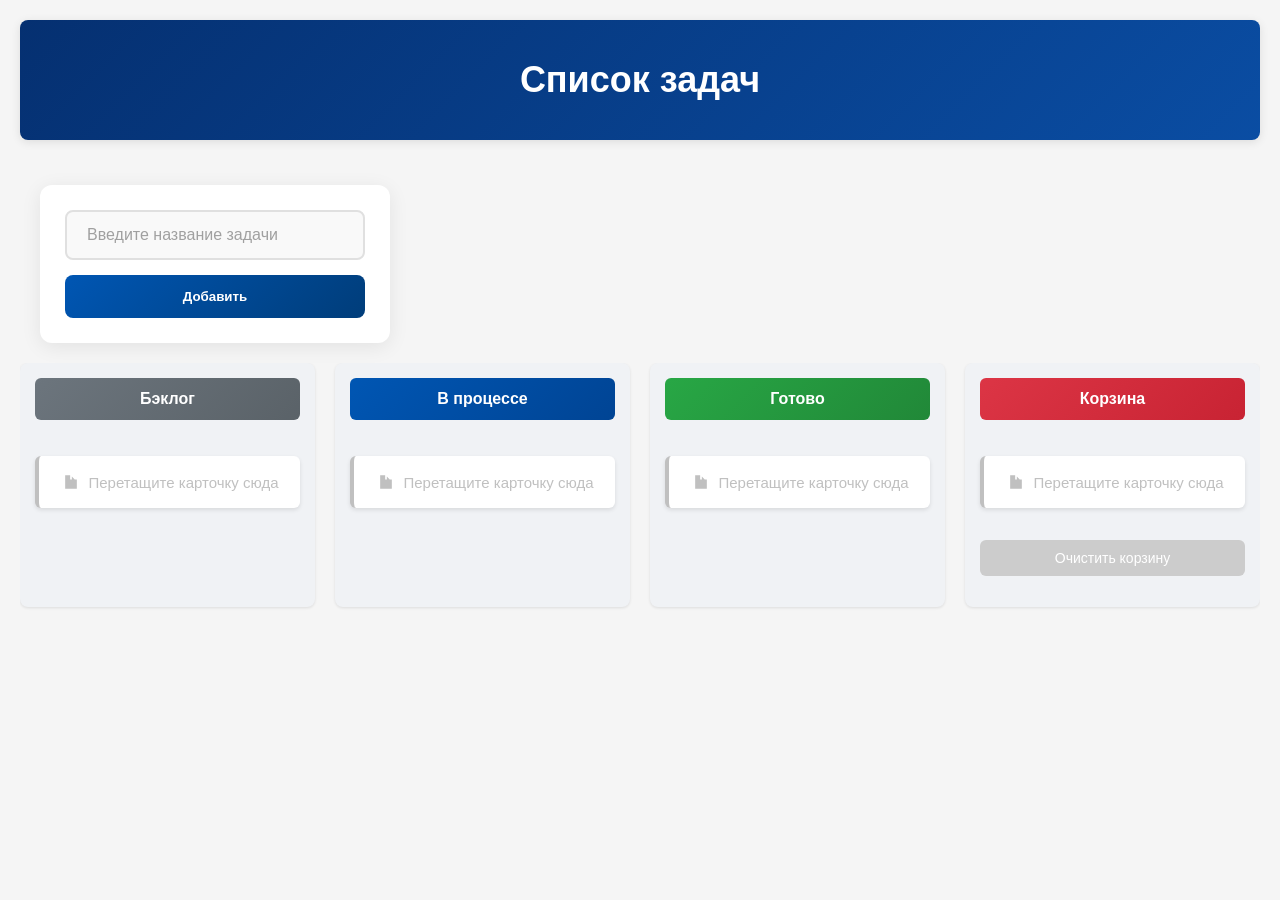
<file: index.html>
<!DOCTYPE html>
<html lang="ru">
  <head>
    <meta charset="UTF-8" />
    <meta name="viewport" content="width=device-width, initial-scale=1.0" />
    <title>Список задач</title>
    <link rel="stylesheet" href="css/styles.css" />
  </head>
  <body>
    <div class="container"></div>
    <script src="src/main.js" type="module" defer></script>
  </body>
</html>
</file>
<file: css/styles.css>
body {
  margin: 0;
  font-family: Arial, sans-serif;
  color: #333;
  background-color: #f5f5f5;
}

.container {
  width: 100%;
  padding: 20px;
  box-sizing: border-box;
}

.taskboard {
  background: linear-gradient(135deg, #053071 0%, #0a4da3 100%);
  color: white;
  text-align: center;
  padding: 15px 0;
  font-size: 18px;
  font-weight: 600;
  margin-bottom: 25px;
  border-radius: 8px;
  box-shadow: 0 2px 10px rgba(0,0,0,0.1);
}

.form-add-task {
  display: flex;
  flex-direction: column;
  gap: 15px;
  width: 300px;
  margin: 20px 0 20px 20px;
  padding: 25px;
  background: #fff;
  border-radius: 12px;
  box-shadow: 0 4px 20px rgba(0,0,0,0.08);
  animation: slideIn 0.3s ease-out;
  float: left;
}
@keyframes slideIn {
  from {
    opacity: 0;
    transform: translateY(-20px);
  }
  to {
    opacity: 1;
    transform: translateY(0);
  }
}

.task-input {
  padding: 14px 20px;
  border: 2px solid #e0e0e0;
  border-radius: 8px;
  font-size: 16px;
  transition: all 0.3s ease;
  background: #f9f9f9;
}

.task-input:focus {
  outline: none;
  border-color: #0056b3;
  box-shadow: 0 0 0 3px rgba(0,86,179,0.1);
}

.task-input::placeholder {
  color: #a0a0a0;
}

.task-submit {
  padding: 14px;
  background: linear-gradient(135deg, #0056b3 0%, #003d7a 100%);
  color: white;
  border: none;
  border-radius: 8px;
  font-weight: 600;
  cursor: pointer;
  transition: all 0.3s ease;
}

.task-submit:hover {
  transform: translateY(-2px);
  box-shadow: 0 4px 12px rgba(0,86,179,0.25);
}

.task-submit:active {
  transform: translateY(0);
}

.task-board {
  display: flex;
  justify-content: space-between;
  gap: 20px;
  width: 100%;
  overflow-x: auto;
  padding-bottom: 12px;
}

.column {
  flex: 1;
  min-width: 240px;
  background: #f0f2f5;
  border-radius: 8px;
  box-shadow: 0 1px 3px rgba(0,0,0,0.1);
  display: flex;
  flex-direction: column;
  padding: 15px;
}

.column h2 {
  color: white;
  padding: 12px;
  margin: 0 0 20px 0;
  text-align: center;
  font-size: 16px;
  border-radius: 6px;
}

.tasks-container {
  padding: 0;
  display: flex;
  flex-direction: column;
  gap: 12px;
  list-style: none;
}

.task {
  padding: 16px;
  background: white;
  border-radius: 6px;
  box-shadow: 0 2px 4px rgba(0,0,0,0.1);
  border-left: 4px solid #007bff;
  font-size: 15px;
  transition: all 0.2s ease;
  cursor: grab;
  margin-bottom: 12px;
  list-style: none; 
}

.task:last-child {
  margin-bottom: 0;
}

.task:hover {
  transform: translateY(-3px);
  box-shadow: 0 4px 8px rgba(0,0,0,0.15);
}

.task:active {
  cursor: grabbing;
  transform: scale(1.02);
  box-shadow: 0 6px 12px rgba(0,0,0,0.2);
}

.empty-placeholder {
  background-color: white;
  border-radius: 6px;
  box-shadow: 0 2px 4px rgba(0,0,0,0.1);
  border-left: 4px solid #c0c0c0;
  padding: 16px;
  margin-bottom: 20px;
  text-align: center;
  display: flex;
  align-items: center;
  justify-content: center;
  color: #c0c0c0;
  font-size: 15px;
  cursor: pointer;
}

.empty-placeholder::before {
  content: "";
  display: inline-block;
  width: 20px;
  height: 20px;
  background-image: url('data:image/svg+xml;utf8,<svg xmlns="http://www.w3.org/2000/svg" viewBox="0 0 24 24" fill="%23c0c0c0"><path d="M20 9h-9V4H5v16h14V9zm-7-3.5L16.5 9H13V5.5z"/><path d="M8 13h8v2H8zm0 4h8v2H8z"/></svg>');
  background-repeat: no-repeat;
  background-position: center;
  margin-right: 8px;
}

.empty-placeholder p {
  margin: 0;
  display: inline;
}

.clear-button-container {
  padding: 16px 0 0;
  margin-top: 20px;
  text-align: center;
}

.btn.clear {
  width: 100%;
  padding: 10px;
  background: linear-gradient(135deg, #dc3545 0%, #c82333 100%);
  color: white;
  border: none;
  border-radius: 6px;
  cursor: pointer;
  font-size: 14px;
  transition: all 0.2s;
}

.btn.clear:hover {
  transform: translateY(-2px);
  box-shadow: 0 2px 6px rgba(0,0,0,0.2);
}

.btn.clear:disabled {
  background: #ccc;
  cursor: not-allowed; /* Добавь это */
  box-shadow: none;
}


.backlog h2 { background: linear-gradient(135deg, #6c757d 0%, #5a6268 100%); }
.processing h2 { background: linear-gradient(135deg, #0056b3 0%, #004494 100%); }
.done h2 { background: linear-gradient(135deg, #28a745 0%, #218838 100%); }
.basket h2 { background: linear-gradient(135deg, #dc3545 0%, #c82333 100%); }

.backlog .task { border-left-color: #6c757d; }
.processing .task { border-left-color: #0056b3; }
.done .task { border-left-color: #28a745; }
.basket .task { border-left-color: #dc3545; }

@media (max-width: 768px) {
  .task-board {
    flex-direction: column;
    gap: 20px;
  }
  
  .column {
    width: 100%;
    max-width: none;
  }
  
  .form-add-task {
    padding: 20px;
    margin: 15px auto;
  }
}

@media (max-width: 480px) {
  .task-input {
    padding: 12px 15px;
    font-size: 14px;
  }
  
  .task-submit {
    padding: 12px;
    font-size: 14px;
  }
}
</file>
